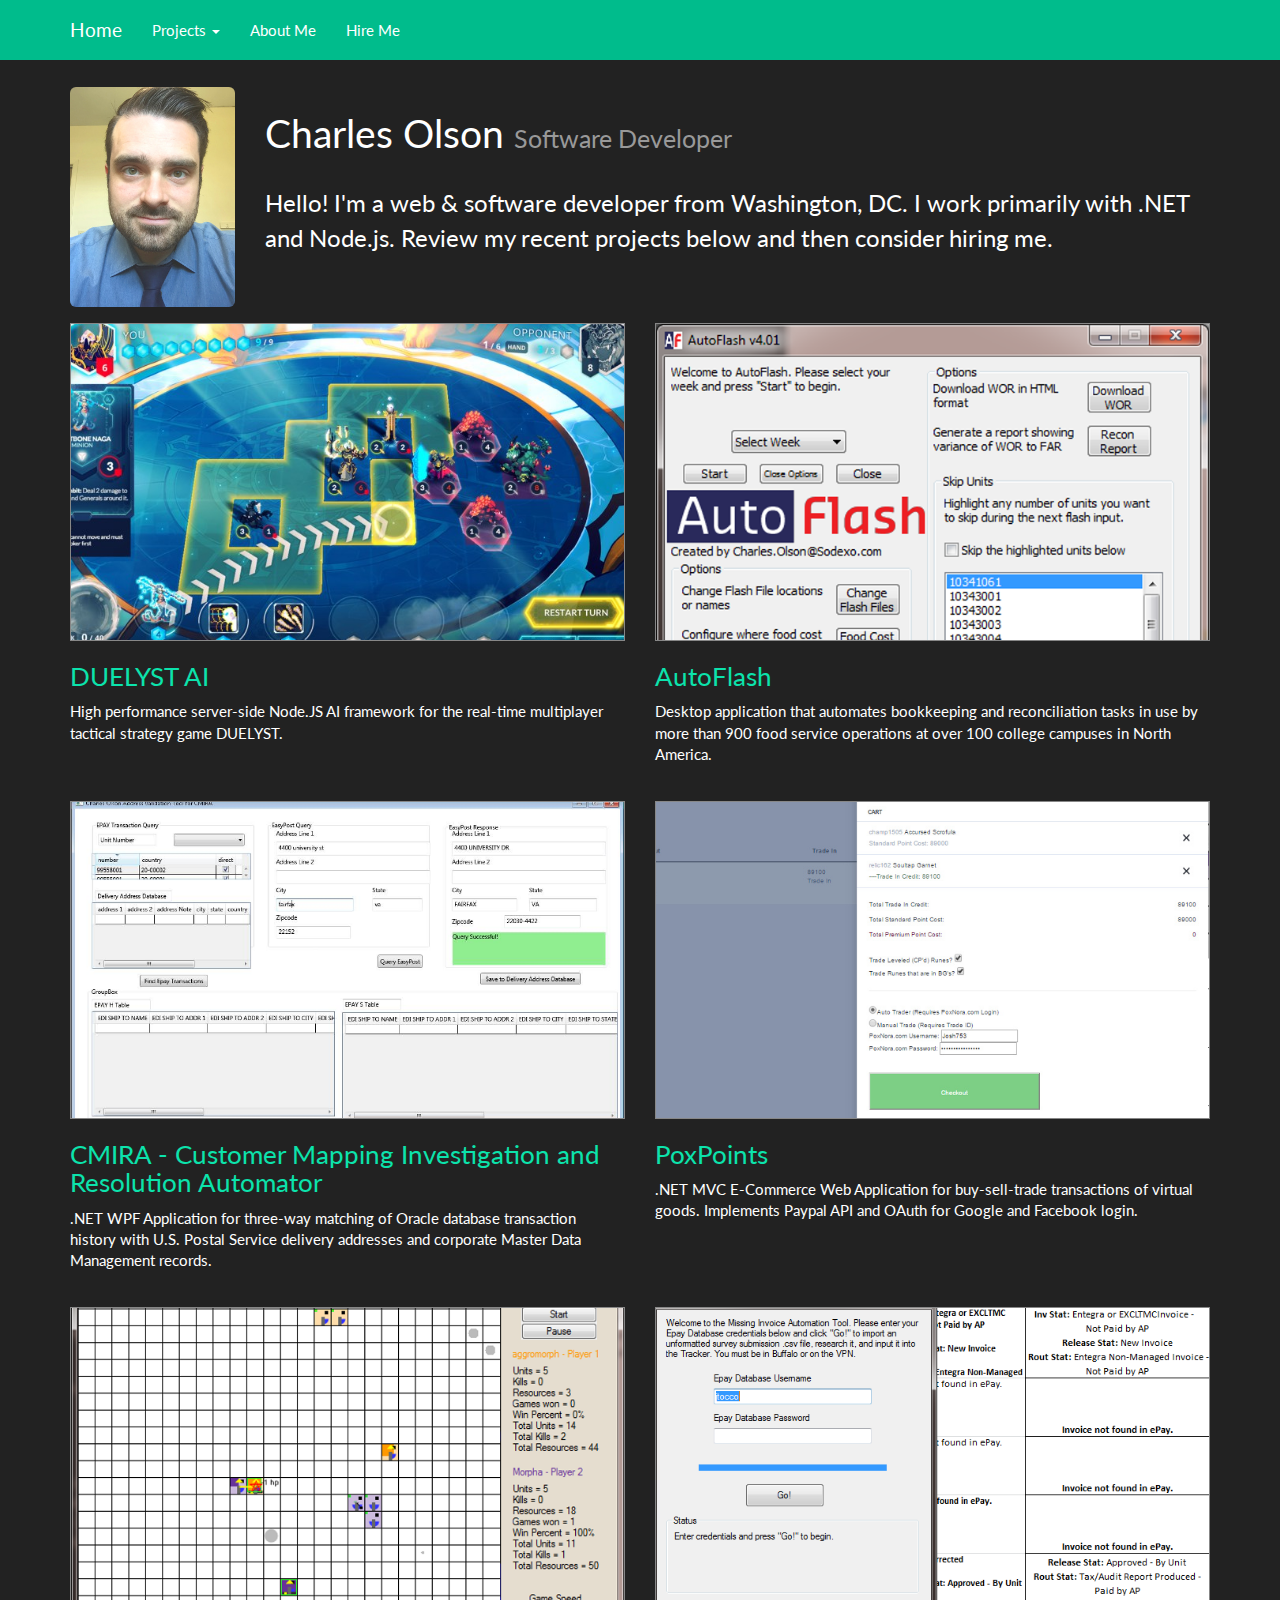
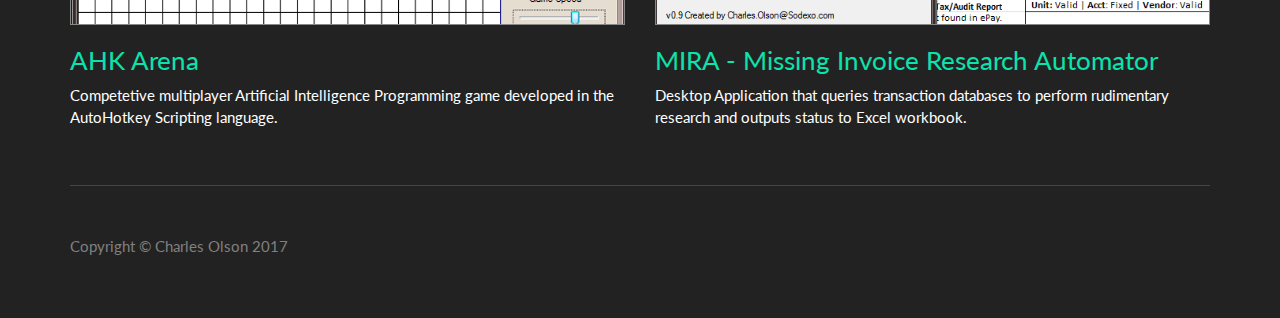
<file: index.html>
﻿<!DOCTYPE html>
<html lang="en">

<head>

    <meta charset="utf-8">
    <meta http-equiv="X-UA-Compatible" content="IE=edge">
    <meta name="viewport" content="width=device-width, initial-scale=1">
    <meta name="description" content="Professional page for Software Developer Charles Olson">
    <meta name="author" content="Charles Olson">
    <link rel="shortcut icon" href="images/favicon.ico">
    <title>Charles Olson | Software Developer</title>

    <!-- Bootstrap Core CSS -->
    <link href="css/bootstrap.min.css" rel="stylesheet">

    <!-- Custom CSS -->
    <link href="css/2-col-portfolio.css" rel="stylesheet">

    <!-- HTML5 Shim and Respond.js IE8 support of HTML5 elements and media queries -->
    <!-- WARNING: Respond.js doesn't work if you view the page via file:// -->
    <!--[if lt IE 9]>
        <script src="https://oss.maxcdn.com/libs/html5shiv/3.7.0/html5shiv.js"></script>
        <script src="https://oss.maxcdn.com/libs/respond.js/1.4.2/respond.min.js"></script>
    <![endif]-->

</head>

<body>

  <!-- Navigation -->
  <nav class="navbar navbar-inverse navbar-fixed-top" role="navigation">
    <div class="container">
      <!-- Brand and toggle get grouped for better mobile display -->
      <div class="navbar-header">
        <button type="button" class="navbar-toggle" data-toggle="collapse" data-target="#bs-example-navbar-collapse-1">
          <span class="sr-only">Toggle navigation</span>
          <span class="icon-bar"></span>
          <span class="icon-bar"></span>
          <span class="icon-bar"></span>
        </button>
        <a class="navbar-brand" href="index.html">Home</a>
      </div>
      <!-- Collect the nav links, forms, and other content for toggling -->
      <div class="collapse navbar-collapse" id="bs-example-navbar-collapse-1">
        <ul class="nav navbar-nav">
          <li class="dropdown">
            <a class="dropdown-toggle" data-toggle="dropdown" href="#">
              Projects
              <span class="caret"></span>
            </a>
            <ul class="dropdown-menu">
              <li><a href="project-duelyst.html">DUELYST AI</a></li>
              <li><a href="project-autoflash.html">AutoFlash</a></li>
              <li><a href="project-cmira.html">CMIRA</a></li>
              <li><a href="project-poxpoints.html">PoxPoints</a></li>
              <li><a href="project-ahkarena.html">AHK Arena</a></li>
              <li><a href="project-mira.html">MIRA</a></li>
            </ul>
          </li>
          <li>
            <a href="about.html">About Me</a>
          </li>
          <li>
            <a href="hire-me.html">Hire Me</a>
          </li>
        </ul>
      </div>
      <!-- /.navbar-collapse -->
    </div>
    <!-- /.container -->
  </nav>
    <!-- Page Content -->
    <div class="container">

        <!-- Page Header -->
        <div class="row">
          <div class="col-lg-2">
            <div class="selfie-card">
              <img class="img-responsive img-rounded" src="images/selfie-hire.JPG" />
            </div>
          </div>
          <div class="col-lg-10">
            <div class="header-title">
              <h1 class="page-header">
                Charles Olson
                <small>Software Developer</small>
              </h1>
            </div>
            <div class="introduction-text">
              Hello! I'm a web & software developer from Washington, DC. I work primarily with .NET and Node.js.

              Review my recent projects below and then consider hiring me.
            </div>
          </div>
        </div>
        <!-- /.row -->

        <!-- Projects Row -->
        <div class="row">
            <div class="col-md-6 portfolio-item">
                <a href="project-duelyst.html">
                    <img class="img-responsive img-project" src="images/project_dl700x400.png" alt="">
                </a>
                <h3>
                    <a href="project-duelyst.html">DUELYST AI</a>
                </h3>
                <p>High performance server-side Node.JS AI framework for the real-time multiplayer tactical strategy game DUELYST.</p>
            </div>
            <div class="col-md-6 portfolio-item">
                <a href="project-autoflash.html">
                    <img class="img-responsive img-project" src="images/project_af700x400.png" alt="">
                </a>
                <h3>
                    <a href="project-autoflash.html">AutoFlash</a>
                </h3>
                <p>Desktop application that automates bookkeeping and reconciliation tasks in use by more than 900 food service operations at over 100 college campuses in North America.</p>
            </div>
        </div>
        <!-- /.row -->

        <!-- Projects Row -->
        <div class="row">
            <div class="col-md-6 portfolio-item">
                <a href="project-cmira.html">
                    <img class="img-responsive img-project" src="images/project_cm_2_700x400.png" alt="">
                </a>
                <h3>
                    <a href="project-cmira.html">CMIRA - Customer Mapping Investigation and Resolution Automator</a>
                </h3>
                <p>.NET WPF Application for three-way matching of Oracle database transaction history with U.S. Postal Service delivery addresses and corporate Master Data Management records.</p>
            </div>
          <div class="col-md-6 portfolio-item">
            <a href="project-poxpoints.html">
              <img class="img-responsive img-project" src="images/project_pp700x400.png" alt="">
            </a>
            <h3>
              <a href="project-poxpoints.html">PoxPoints</a>
            </h3>
            <p>.NET MVC E-Commerce Web Application for buy-sell-trade transactions of virtual goods. Implements Paypal API and OAuth for Google and Facebook login.</p>
          </div>
        </div>
        <!-- /.row -->

        <!-- Projects Row -->
        <div class="row">
            <div class="col-md-6 portfolio-item">
                <a href="project-ahkarena.html">
                    <img class="img-responsive img-project" src="images/project_ahka_2_700x400.png" alt="">
                </a>
                <h3>
                    <a href="project-ahkarena.html">AHK Arena</a>
                </h3>
                <p>Competetive multiplayer Artificial Intelligence Programming game developed in the AutoHotkey Scripting language.</p>
            </div>
          <div class="col-md-6 portfolio-item">
            <a href="project-mira.html">
              <img class="img-responsive img-project" src="images/project_mi700x400.png" alt="">
            </a>
            <h3>
              <a href="project-mira.html">MIRA - Missing Invoice Research Automator</a>
            </h3>
            <p>Desktop Application that queries transaction databases to perform rudimentary research and outputs status to Excel workbook.</p>
          </div>
        </div>
        <!-- /.row -->

        <!--<hr>-->

        <!-- Pagination -->
        <!--<div class="row text-center">
            <div class="col-lg-12">
                <ul class="pagination">
                    <li>
                        <a href="#">&laquo;</a>
                    </li>
                    <li class="active">
                        <a href="#">1</a>
                    </li>
                    <li>
                        <a href="#">2</a>
                    </li>
                    <li>
                        <a href="#">3</a>
                    </li>
                    <li>
                        <a href="#">4</a>
                    </li>
                    <li>
                        <a href="#">5</a>
                    </li>
                    <li>
                        <a href="#">&raquo;</a>
                    </li>
                </ul>
            </div>
        </div>-->
        <!-- /.row -->

      <hr>

      <footer>
        <div class="row">
          <div class="col-lg-12">
            <p>Copyright &copy; Charles Olson 2017</p>
          </div>
        </div>
      </footer>

    </div>
    <!-- /.container -->

    <!-- jQuery -->
    <script src="js/jquery.js"></script>

    <!-- Bootstrap Core JavaScript -->
    <script src="js/bootstrap.min.js"></script>

</body>

</html>
</file>
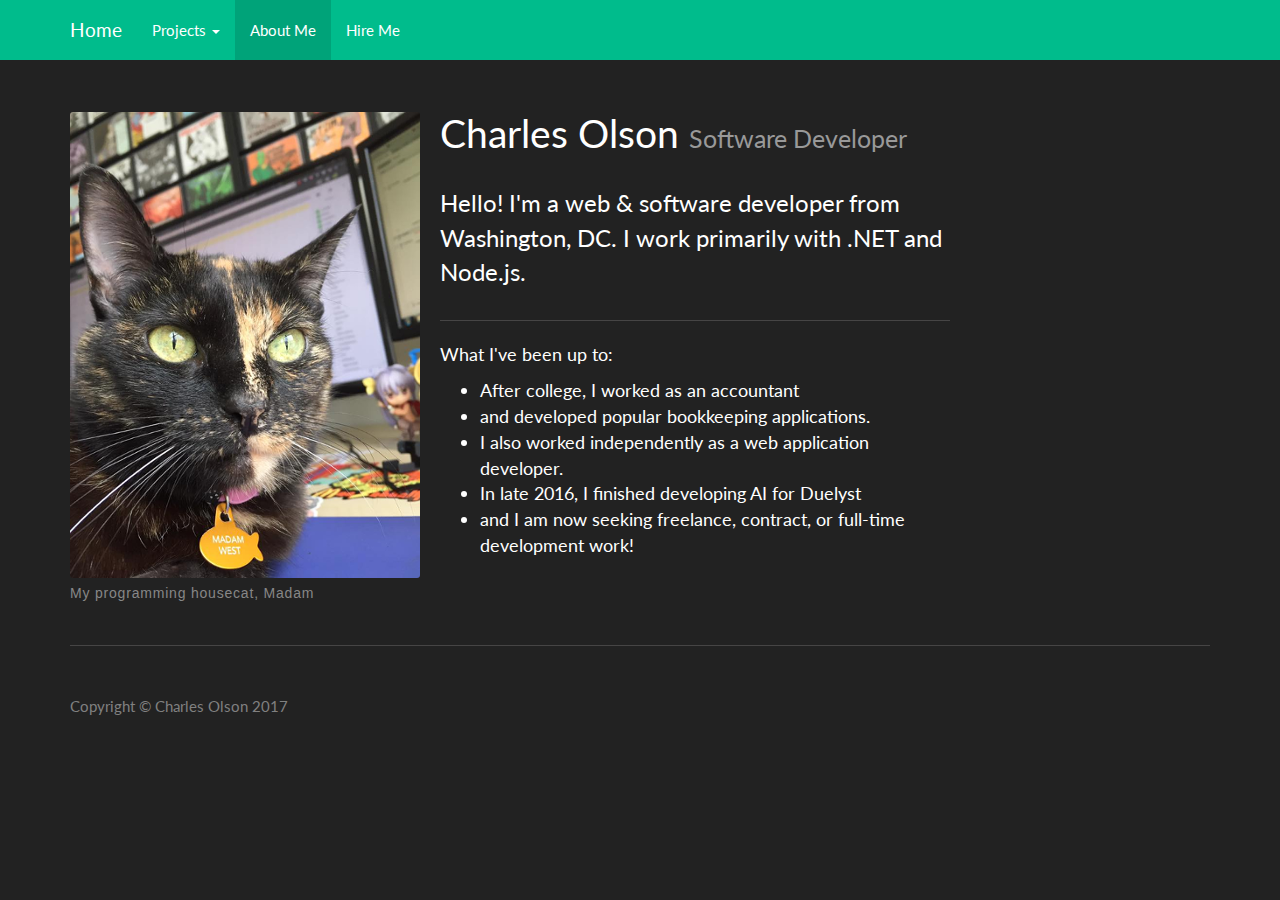
<file: about.html>
﻿<!DOCTYPE html>
<html lang="en">

<head>

    <meta charset="utf-8">
    <meta http-equiv="X-UA-Compatible" content="IE=edge">
    <meta name="viewport" content="width=device-width, initial-scale=1">
    <meta name="description" content="Professional page for Software Developer Charles Olson">
    <meta name="author" content="Charles Olson">

    <title>Charles Olson | About</title>

    <!-- Bootstrap Core CSS -->
    <link href="css/bootstrap.min.css" rel="stylesheet">

    <!-- Custom CSS -->
    <link href="css/2-col-portfolio.css" rel="stylesheet">

    <!-- HTML5 Shim and Respond.js IE8 support of HTML5 elements and media queries -->
    <!-- WARNING: Respond.js doesn't work if you view the page via file:// -->
    <!--[if lt IE 9]>
        <script src="https://oss.maxcdn.com/libs/html5shiv/3.7.0/html5shiv.js"></script>
        <script src="https://oss.maxcdn.com/libs/respond.js/1.4.2/respond.min.js"></script>
    <![endif]-->

</head>

<body>

    <!-- Navigation -->
    <nav class="navbar navbar-inverse navbar-fixed-top" role="navigation">
        <div class="container">
            <!-- Brand and toggle get grouped for better mobile display -->
            <div class="navbar-header">
                <button type="button" class="navbar-toggle" data-toggle="collapse" data-target="#bs-example-navbar-collapse-1">
                    <span class="sr-only">Toggle navigation</span>
                    <span class="icon-bar"></span>
                    <span class="icon-bar"></span>
                    <span class="icon-bar"></span>
                </button>
                <a class="navbar-brand" href="index.html">Home</a>
            </div>
            <!-- Collect the nav links, forms, and other content for toggling -->
            <div class="collapse navbar-collapse" id="bs-example-navbar-collapse-1">
                <ul class="nav navbar-nav">
                    <li class="dropdown">
                      <a class="dropdown-toggle" data-toggle="dropdown" href="#">
                        Projects
                        <span class="caret"></span>
                        </a>
                      <ul class="dropdown-menu">
                        <li><a href="project-duelyst.html">DUELYST AI</a></li>
                        <li><a href="project-autoflash.html">AutoFlash</a></li>
                        <li><a href="project-cmira.html">CMIRA</a></li>
                        <li><a href="project-poxpoints.html">PoxPoints</a></li>
                        <li><a href="project-ahkarena.html">AHK Arena</a></li>
                        <li><a href="project-mira.html">MIRA</a></li>
                      </ul>
                    </li>
                  <li class="active">
                    <a href="about.html">About Me</a>
                  </li>
                  <li>
                      <a href="hire-me.html">Hire Me</a>
                  </li>
                </ul>
            </div>
            <!-- /.navbar-collapse -->
        </div>
        <!-- /.container -->
    </nav>

    <!-- Page Content -->
  <div class="container">

    <!-- Page Header -->
    <div class="column clearfix">
      <article class="content" itemscope itemtype="http://schema.org/BlogPosting">
        <figure class="fig-image">
          <img class="img-responsive img-about" src="images/madam.png" alt="">
          <figcaption class="fig-image-caption">
            My programming housecat, Madam
          </figcaption>
        </figure>
        <section class="content-body">
          <div class="header-title">
            <h1 class="page-header">
              Charles Olson
              <small>Software Developer</small>
            </h1>
          </div>
          <div class="introduction-text">
            Hello! I'm a web & software developer from Washington, DC. I work primarily with .NET and Node.js.
          </div>
          <hr />
          <p>What I've been up to:</p>
          <ul class="about-ul">
            <li>After college, I worked as an accountant</li>
            <li>and developed popular bookkeeping applications.</li>
            <li>I also worked independently as a web application developer.</li>
            <li>In late 2016, I finished developing AI for Duelyst</li>
            <li>and I am now seeking freelance, contract, or full-time development work!</li>
          </ul>
        </section>
      </article>
    </div>

    <hr>

    <footer>
      <div class="row">
        <div class="col-lg-12">
          <p>Copyright &copy; Charles Olson 2017</p>
        </div>
      </div>
    </footer>

      </div>
      <!-- /.container -->
      <!-- jQuery -->
      <script src="js/jquery.js"></script>

      <!-- Bootstrap Core JavaScript -->
      <script src="js/bootstrap.min.js"></script>

</body>

</html>
</file>
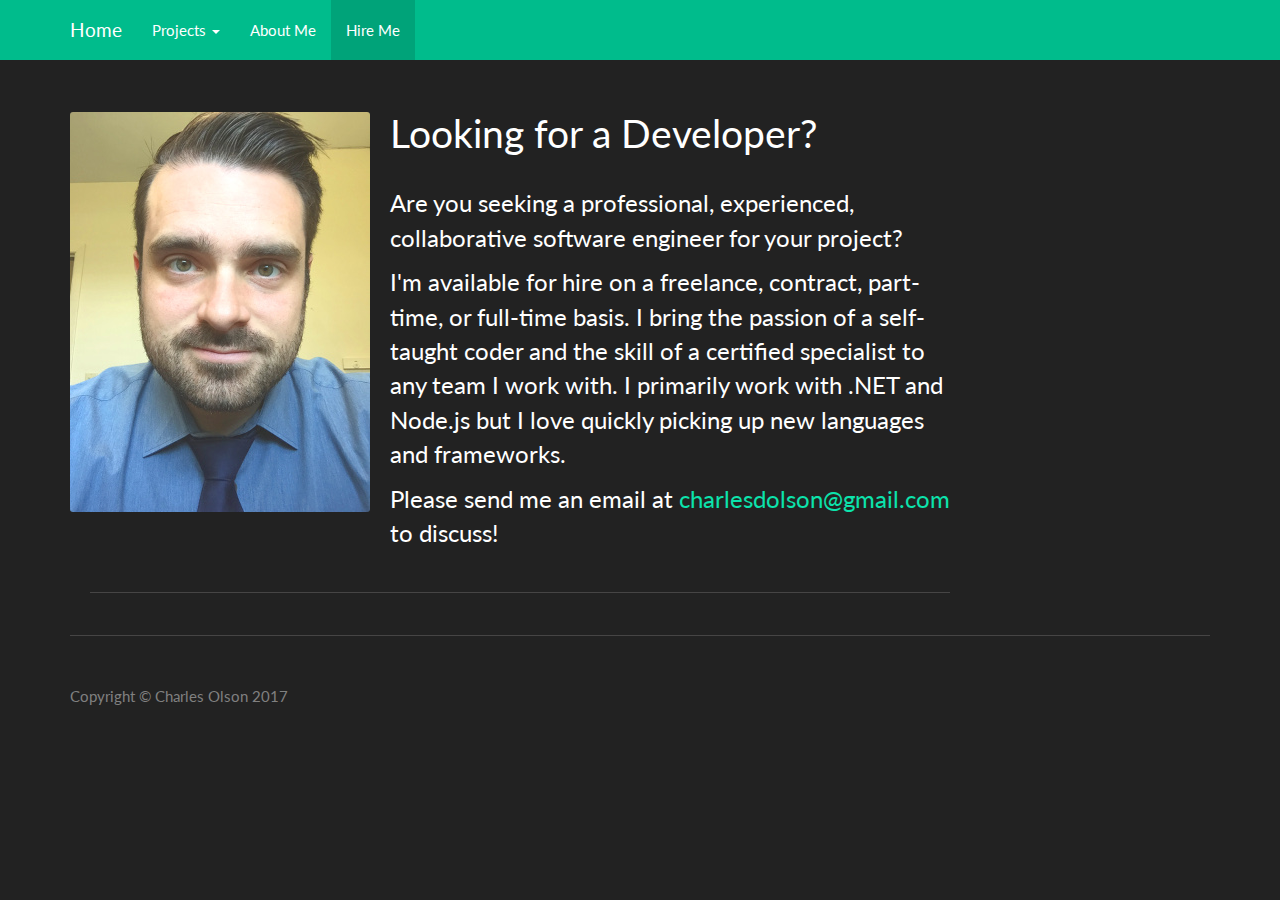
<file: hire-me.html>
﻿<!DOCTYPE html>
<html lang="en">

<head>

    <meta charset="utf-8">
    <meta http-equiv="X-UA-Compatible" content="IE=edge">
    <meta name="viewport" content="width=device-width, initial-scale=1">
    <meta name="description" content="Professional page for Software Developer Charles Olson">
    <meta name="author" content="Charles Olson">

    <title>Charles Olson | Hire</title>

    <!-- Bootstrap Core CSS -->
    <link href="css/bootstrap.min.css" rel="stylesheet">

    <!-- Custom CSS -->
    <link href="css/2-col-portfolio.css" rel="stylesheet">

    <!-- HTML5 Shim and Respond.js IE8 support of HTML5 elements and media queries -->
    <!-- WARNING: Respond.js doesn't work if you view the page via file:// -->
    <!--[if lt IE 9]>
        <script src="https://oss.maxcdn.com/libs/html5shiv/3.7.0/html5shiv.js"></script>
        <script src="https://oss.maxcdn.com/libs/respond.js/1.4.2/respond.min.js"></script>
    <![endif]-->

</head>

<body>

    <!-- Navigation -->
    <nav class="navbar navbar-inverse navbar-fixed-top" role="navigation">
        <div class="container">
            <!-- Brand and toggle get grouped for better mobile display -->
            <div class="navbar-header">
                <button type="button" class="navbar-toggle" data-toggle="collapse" data-target="#bs-example-navbar-collapse-1">
                    <span class="sr-only">Toggle navigation</span>
                    <span class="icon-bar"></span>
                    <span class="icon-bar"></span>
                    <span class="icon-bar"></span>
                </button>
                <a class="navbar-brand" href="index.html">Home</a>
            </div>
            <!-- Collect the nav links, forms, and other content for toggling -->
            <div class="collapse navbar-collapse" id="bs-example-navbar-collapse-1">
                <ul class="nav navbar-nav">
                    <li class="dropdown">
                      <a class="dropdown-toggle" data-toggle="dropdown" href="#">
                        Projects
                        <span class="caret"></span>
                        </a>
                      <ul class="dropdown-menu">
                        <li><a href="project-duelyst.html">DUELYST AI</a></li>
                        <li><a href="project-autoflash.html">AutoFlash</a></li>
                        <li><a href="project-cmira.html">CMIRA</a></li>
                        <li><a href="project-poxpoints.html">PoxPoints</a></li>
                        <li><a href="project-ahkarena.html">AHK Arena</a></li>
                        <li><a href="project-mira.html">MIRA</a></li>
                      </ul>
                    </li>
                  <li>
                    <a href="about.html">About Me</a>
                  </li>
                  <li class="active">
                      <a href="hire-me.html">Hire Me</a>
                  </li>
                </ul>
            </div>
            <!-- /.navbar-collapse -->
        </div>
        <!-- /.container -->
    </nav>

    <!-- Page Content -->
  <div class="container">

    <!-- Page Header -->
    <div class="column clearfix">
      <article class="content" itemscope itemtype="http://schema.org/BlogPosting">
        <figure class="fig-image">
          <img class="img-responsive img-about" src="images/selfie-hire.JPG" alt="">
        </figure>
        <section class="content-body">
          <div class="header-title">
            <h1 class="page-header">
              Looking for a Developer?
            </h1>
          </div>
          <div class="introduction-text">
            <p>Are you seeking a professional, experienced, collaborative software engineer for your project?</p>
            <p>I'm available for hire on a freelance, contract, part-time, or full-time basis. I bring the passion of a self-taught coder and the skill of a certified specialist to any team I work with. I primarily work with .NET and Node.js but I love quickly picking up new languages and frameworks.</p>
            <p>Please send me an email at <a href="mailto:charlesdolson@gmail.com">charlesdolson@gmail.com</a> to discuss!</p>
          </div>
          <hr />
        </section>
      </article>
    </div>

    <hr>

    <footer>
      <div class="row">
        <div class="col-lg-12">
          <p>Copyright &copy; Charles Olson 2017</p>
        </div>
      </div>
    </footer>

      </div>
      <!-- /.container -->
      <!-- jQuery -->
      <script src="js/jquery.js"></script>

      <!-- Bootstrap Core JavaScript -->
      <script src="js/bootstrap.min.js"></script>

</body>

</html>
</file>
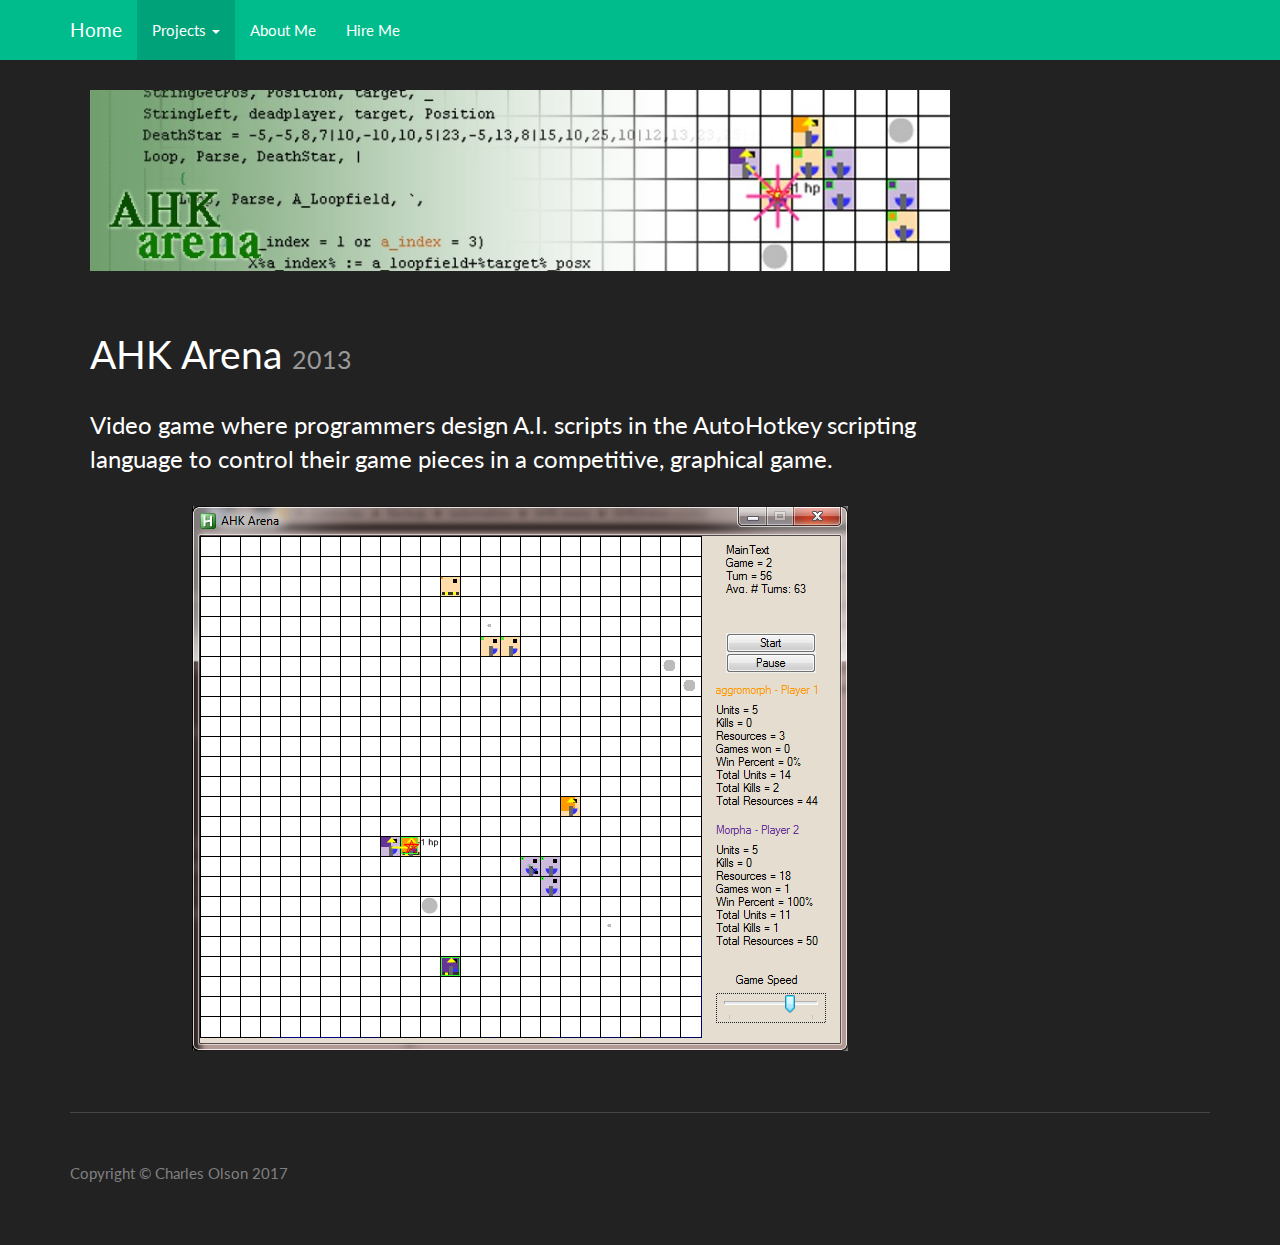
<file: project-ahkarena.html>
﻿<!DOCTYPE html>
<html lang="en">

<head>

  <meta charset="utf-8">
  <meta http-equiv="X-UA-Compatible" content="IE=edge">
  <meta name="viewport" content="width=device-width, initial-scale=1">
  <meta name="description" content="Professional page for Software Developer Charles Olson">
  <meta name="author" content="Charles Olson">

  <title>Charles Olson | AHK Arena</title>

  <!-- Bootstrap Core CSS -->
  <link href="css/bootstrap.min.css" rel="stylesheet">

  <!-- Custom CSS -->
  <link href="css/2-col-portfolio.css" rel="stylesheet">

  <!-- HTML5 Shim and Respond.js IE8 support of HTML5 elements and media queries -->
  <!-- WARNING: Respond.js doesn't work if you view the page via file:// -->
  <!--[if lt IE 9]>
      <script src="https://oss.maxcdn.com/libs/html5shiv/3.7.0/html5shiv.js"></script>
      <script src="https://oss.maxcdn.com/libs/respond.js/1.4.2/respond.min.js"></script>
  <![endif]-->

</head>

<body>

  <!-- Navigation -->
  <nav class="navbar navbar-inverse navbar-fixed-top" role="navigation">
    <div class="container">
      <!-- Brand and toggle get grouped for better mobile display -->
      <div class="navbar-header">
        <button type="button" class="navbar-toggle" data-toggle="collapse" data-target="#bs-example-navbar-collapse-1">
          <span class="sr-only">Toggle navigation</span>
          <span class="icon-bar"></span>
          <span class="icon-bar"></span>
          <span class="icon-bar"></span>
        </button>
        <a class="navbar-brand" href="index.html">Home</a>
      </div>
      <!-- Collect the nav links, forms, and other content for toggling -->
      <div class="collapse navbar-collapse" id="bs-example-navbar-collapse-1">
        <ul class="nav navbar-nav">
          <li class="dropdown active">
            <a class="dropdown-toggle" data-toggle="dropdown" href="#">
              Projects
              <span class="caret"></span>
            </a>
            <ul class="dropdown-menu">
              <li><a href="project-duelyst.html">DUELYST AI</a></li>
              <li><a href="project-autoflash.html">AutoFlash</a></li>
              <li><a href="project-cmira.html">CMIRA</a></li>
              <li><a href="project-poxpoints.html">PoxPoints</a></li>
              <li class="active"><a href="project-ahkarena.html">AHK Arena</a></li>
              <li><a href="project-mira.html">MIRA</a></li>
            </ul>
          </li>
          <li>
            <a href="about.html">About Me</a>
          </li>
          <li>
            <a href="hire-me.html">Hire Me</a>
          </li>
        </ul>
      </div>
      <!-- /.navbar-collapse -->
    </div>
    <!-- /.container -->
  </nav>

  <!-- Page Content -->
  <div class="container">

    <!-- Page Header -->
    <div class="column clearfix">
      <article class="content" itemscope itemtype="http://schema.org/BlogPosting">
        <figure>
          <img class="img-responsive fig-image-project centered" src="images/fullsize/ahka.jpg" alt="">
        </figure>
        <section class="content-body">
          <div class="header-title">
            <h1 class="page-header">
              AHK Arena
              <small>2013</small>
            </h1>
          </div>
          <div class="introduction-text">
            Video game where programmers design A.I. scripts in the AutoHotkey scripting language to control their game pieces in a competitive, graphical game.
          </div>
          <figure>
            <img class="img-responsive fig-image-project centered" src="images/fullsize/ahka.png" alt="">
          </figure>
        </section>
      </article>
    </div>


    <hr>

    <footer>
        <div class="row">
            <div class="col-lg-12">
                <p>Copyright &copy; Charles Olson 2017</p>
            </div>
        </div>
    </footer>

  </div>
  <!-- /.container -->
  <!-- jQuery -->
  <script src="js/jquery.js"></script>

  <!-- Bootstrap Core JavaScript -->
  <script src="js/bootstrap.min.js"></script>

</body>

</html>
</file>
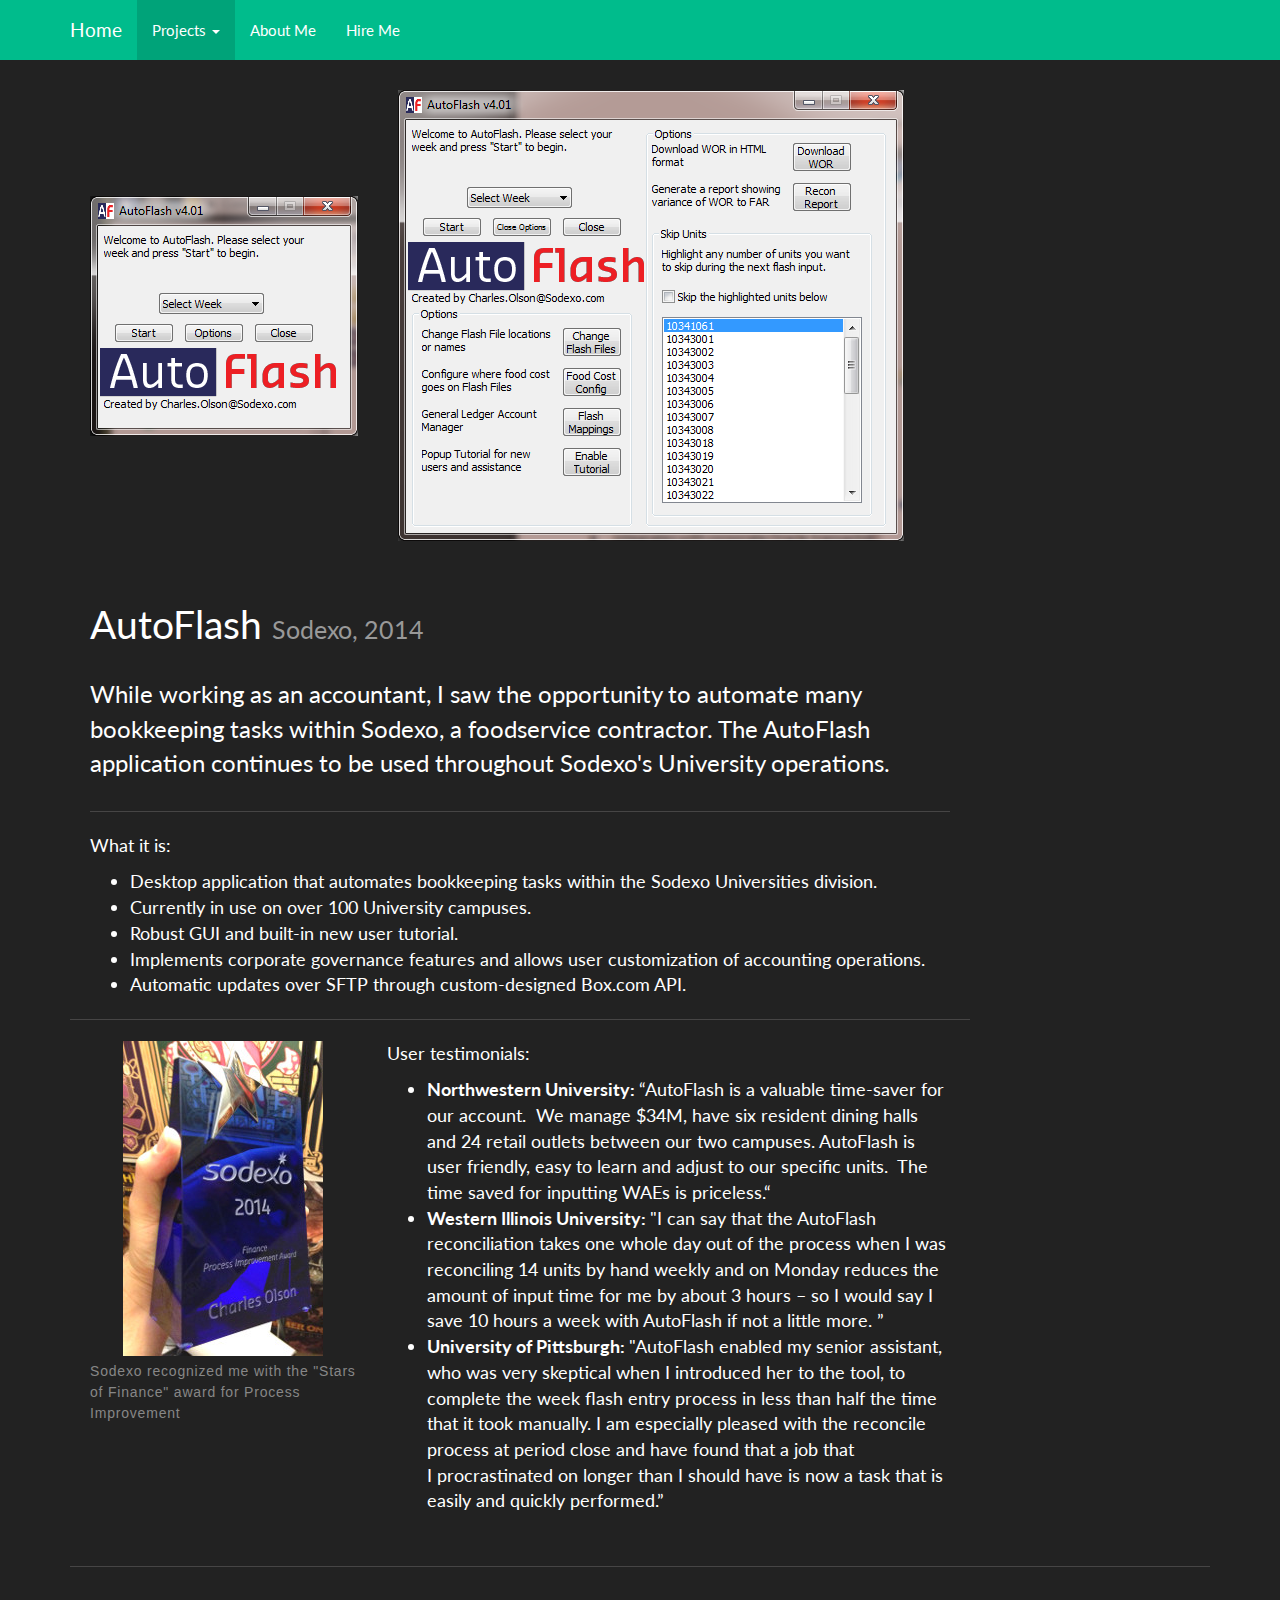
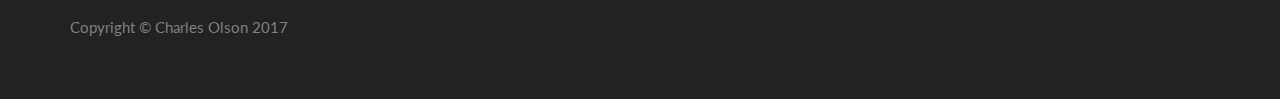
<file: project-autoflash.html>
﻿<!DOCTYPE html>
<html lang="en">

<head>

  <meta charset="utf-8">
  <meta http-equiv="X-UA-Compatible" content="IE=edge">
  <meta name="viewport" content="width=device-width, initial-scale=1">
  <meta name="description" content="Professional page for Software Developer Charles Olson">
  <meta name="author" content="Charles Olson">

  <title>Charles Olson | AutoFlash</title>

  <!-- Bootstrap Core CSS -->
  <link href="css/bootstrap.min.css" rel="stylesheet">

  <!-- Custom CSS -->
  <link href="css/2-col-portfolio.css" rel="stylesheet">

  <!-- HTML5 Shim and Respond.js IE8 support of HTML5 elements and media queries -->
  <!-- WARNING: Respond.js doesn't work if you view the page via file:// -->
  <!--[if lt IE 9]>
      <script src="https://oss.maxcdn.com/libs/html5shiv/3.7.0/html5shiv.js"></script>
      <script src="https://oss.maxcdn.com/libs/respond.js/1.4.2/respond.min.js"></script>
  <![endif]-->

</head>

<body>

  <!-- Navigation -->
  <nav class="navbar navbar-inverse navbar-fixed-top" role="navigation">
    <div class="container">
      <!-- Brand and toggle get grouped for better mobile display -->
      <div class="navbar-header">
        <button type="button" class="navbar-toggle" data-toggle="collapse" data-target="#bs-example-navbar-collapse-1">
          <span class="sr-only">Toggle navigation</span>
          <span class="icon-bar"></span>
          <span class="icon-bar"></span>
          <span class="icon-bar"></span>
        </button>
        <a class="navbar-brand" href="index.html">Home</a>
      </div>
      <!-- Collect the nav links, forms, and other content for toggling -->
      <div class="collapse navbar-collapse" id="bs-example-navbar-collapse-1">
        <ul class="nav navbar-nav">
          <li class="dropdown active">
            <a class="dropdown-toggle" data-toggle="dropdown" href="#">
              Projects
              <span class="caret"></span>
            </a>
            <ul class="dropdown-menu">
              <li><a href="project-duelyst.html">DUELYST AI</a></li>
              <li class="active"><a href="project-autoflash.html">AutoFlash</a></li>
              <li><a href="#">CMIRA</a></li>
              <li><a href="#">PoxPoints</a></li>
              <li><a href="#">AHK Arena</a></li>
              <li><a href="#">MIRA</a></li>
            </ul>
          </li>
          <li>
            <a href="about.html">About Me</a>
          </li>
          <li>
            <a href="hire-me.html">Hire Me</a>
          </li>
        </ul>
      </div>
      <!-- /.navbar-collapse -->
    </div>
    <!-- /.container -->
  </nav>

  <!-- Page Content -->
  <div class="container">

    <!-- Page Header -->
    <div class="column clearfix">
      <article class="content" itemscope itemtype="http://schema.org/BlogPosting">
        <figure>
          <img class="img-responsive inline fig-image-project" src="images/fullsize/af-small.png" alt=""><img class="img-responsive inline fig-image-project" src="images/fullsize/af.png" alt="">
        </figure>
        <section class="content-body">
          <div class="header-title">
            <h1 class="page-header">
              AutoFlash
              <small>Sodexo, 2014</small>
            </h1>
          </div>
          <div class="introduction-text">
            While working as an accountant, I saw the opportunity to automate many bookkeeping tasks within Sodexo, a foodservice contractor. The AutoFlash application continues to be used throughout Sodexo's University operations. 
          </div>
          <hr />
          <p>What it is:</p>
          <ul class="about-ul">
            <li>Desktop application that automates bookkeeping tasks within the Sodexo Universities division.</li>
            <li>Currently in use on over 100 University campuses.</li>
            <li>Robust GUI and built-in new user tutorial.</li>
            <li>Implements corporate governance features and allows user customization of accounting operations.</li>
            <li>Automatic updates over SFTP through custom-designed Box.com API.</li>
          </ul>
        </section>
        <hr>
          <section class="content-body">
            <div class="row">
              <div class="col-lg-4">
                <figure>
                  <img class="img-responsive centered" src="images/fullsize/stars.jpg" alt="">
                  <figcaption class="fig-image-caption centered">
                    Sodexo recognized me with the "Stars of Finance" award for Process Improvement
                  </figcaption>
                </figure>
              </div>
              <div class="col-lg-8">
                <p>User testimonials:</p>
                <ul>
                  <li><strong>Northwestern University: </strong>“AutoFlash is a valuable time-saver for our account.  We manage $34M, have six resident dining halls and 24 retail outlets between our two campuses. AutoFlash is user friendly, easy to learn and adjust to our specific units.  The time saved for inputting WAEs is priceless.“</li>
                <li><strong>Western Illinois University: </strong>"I can say that the AutoFlash reconciliation takes one whole day out of the process when I was reconciling 14 units by hand weekly and on Monday reduces the amount of input time for me by about 3 hours – so I would say I save 10 hours a week with AutoFlash if not a little more. ”</li>
                <li><strong>University of Pittsburgh: </strong>"AutoFlash enabled my senior assistant, who was very skeptical when I introduced her to the tool, to complete the week flash entry process in less than half the time that it took manually. I am especially pleased with the reconcile process at period close and have found that a job that I procrastinated on longer than I should have is now a task that is easily and quickly performed.”</li>
                </ul>
              </div>
            </div>
          </section>
</article>
    </div>


    <hr>

    <footer>
        <div class="row">
            <div class="col-lg-12">
                <p>Copyright &copy; Charles Olson 2017</p>
            </div>
        </div>
    </footer>

  </div>
  <!-- /.container -->
  <!-- jQuery -->
  <script src="js/jquery.js"></script>

  <!-- Bootstrap Core JavaScript -->
  <script src="js/bootstrap.min.js"></script>

</body>

</html>
</file>
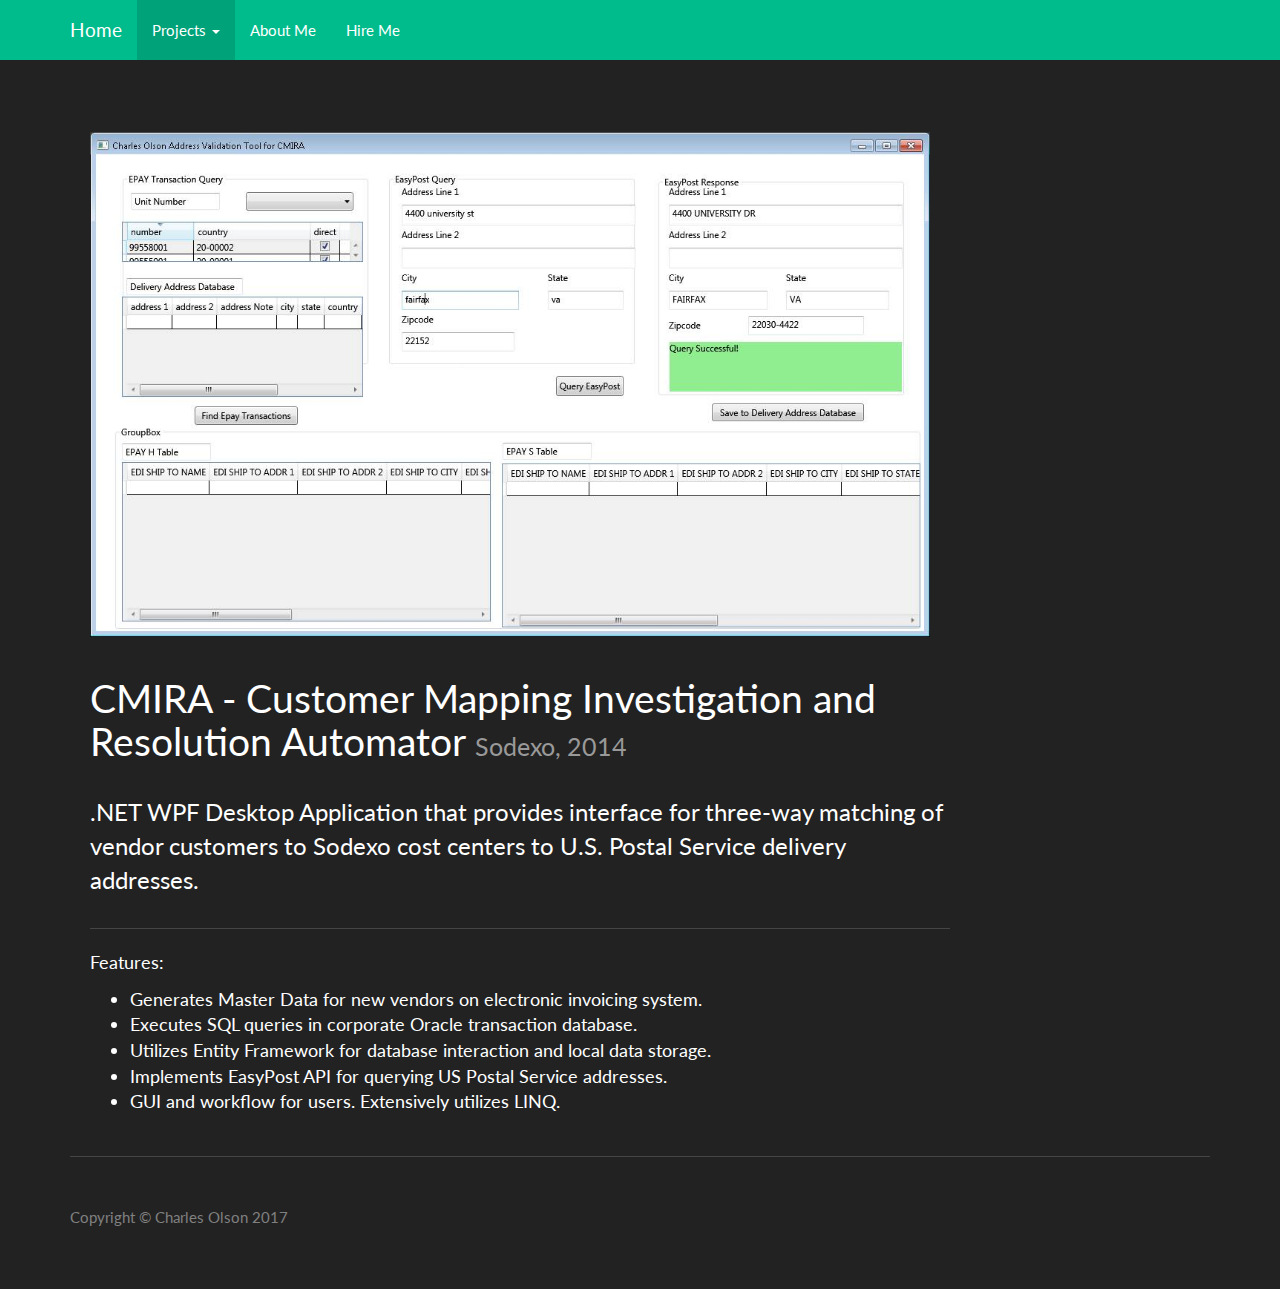
<file: project-cmira.html>
﻿<!DOCTYPE html>
<html lang="en">

<head>

  <meta charset="utf-8">
  <meta http-equiv="X-UA-Compatible" content="IE=edge">
  <meta name="viewport" content="width=device-width, initial-scale=1">
  <meta name="description" content="Professional page for Software Developer Charles Olson">
  <meta name="author" content="Charles Olson">

  <title>Charles Olson | CMIRA</title>

  <!-- Bootstrap Core CSS -->
  <link href="css/bootstrap.min.css" rel="stylesheet">

  <!-- Custom CSS -->
  <link href="css/2-col-portfolio.css" rel="stylesheet">

  <!-- HTML5 Shim and Respond.js IE8 support of HTML5 elements and media queries -->
  <!-- WARNING: Respond.js doesn't work if you view the page via file:// -->
  <!--[if lt IE 9]>
      <script src="https://oss.maxcdn.com/libs/html5shiv/3.7.0/html5shiv.js"></script>
      <script src="https://oss.maxcdn.com/libs/respond.js/1.4.2/respond.min.js"></script>
  <![endif]-->

</head>

<body>

  <!-- Navigation -->
  <nav class="navbar navbar-inverse navbar-fixed-top" role="navigation">
    <div class="container">
      <!-- Brand and toggle get grouped for better mobile display -->
      <div class="navbar-header">
        <button type="button" class="navbar-toggle" data-toggle="collapse" data-target="#bs-example-navbar-collapse-1">
          <span class="sr-only">Toggle navigation</span>
          <span class="icon-bar"></span>
          <span class="icon-bar"></span>
          <span class="icon-bar"></span>
        </button>
        <a class="navbar-brand" href="index.html">Home</a>
      </div>
      <!-- Collect the nav links, forms, and other content for toggling -->
      <div class="collapse navbar-collapse" id="bs-example-navbar-collapse-1">
        <ul class="nav navbar-nav">
          <li class="dropdown active">
            <a class="dropdown-toggle" data-toggle="dropdown" href="#">
              Projects
              <span class="caret"></span>
            </a>
            <ul class="dropdown-menu">
              <li><a href="project-duelyst.html">DUELYST AI</a></li>
              <li><a href="project-autoflash.html">AutoFlash</a></li>
              <li class="active"><a href="project-cmira.html">CMIRA</a></li>
              <li><a href="project-poxpoints.html">PoxPoints</a></li>
              <li><a href="project-ahkarena.html">AHK Arena</a></li>
              <li><a href="project-mira.html">MIRA</a></li>
            </ul>
          </li>
          <li>
            <a href="about.html">About Me</a>
          </li>
          <li>
            <a href="hire-me.html">Hire Me</a>
          </li>
        </ul>
      </div>
      <!-- /.navbar-collapse -->
    </div>
    <!-- /.container -->
  </nav>

  <!-- Page Content -->
  <div class="container">

    <!-- Page Header -->
    <div class="column clearfix">
      <article class="content" itemscope itemtype="http://schema.org/BlogPosting">
        <figure class="fig-image">
          <img class="img-responsive fig-image-project" src="images/fullsize/cmira.jpg" alt="">
        </figure>
        <section class="content-body">
          <div class="header-title">
            <h1 class="page-header">
              CMIRA - Customer Mapping Investigation and Resolution Automator
              <small>Sodexo, 2014</small>
            </h1>
          </div>
          <div class="introduction-text">
            .NET WPF Desktop Application that provides interface for three-way matching of vendor customers to Sodexo cost centers to U.S. Postal Service delivery addresses.
          </div>
          <hr />
          <p>Features:</p>
          <ul class="about-ul">
            <li>Generates Master Data for new vendors on electronic invoicing system.</li>
            <li>Executes SQL queries in corporate Oracle transaction database.</li>
            <li>Utilizes Entity Framework for database interaction and local data storage.</li>
            <li>Implements EasyPost API for querying US Postal Service addresses.</li>
            <li>GUI and workflow for users. Extensively utilizes LINQ.</li>
          </ul>
        </section>
      </article>
    </div>


    <hr>

    <footer>
        <div class="row">
            <div class="col-lg-12">
                <p>Copyright &copy; Charles Olson 2017</p>
            </div>
        </div>
    </footer>

  </div>
  <!-- /.container -->
  <!-- jQuery -->
  <script src="js/jquery.js"></script>

  <!-- Bootstrap Core JavaScript -->
  <script src="js/bootstrap.min.js"></script>

</body>

</html>
</file>
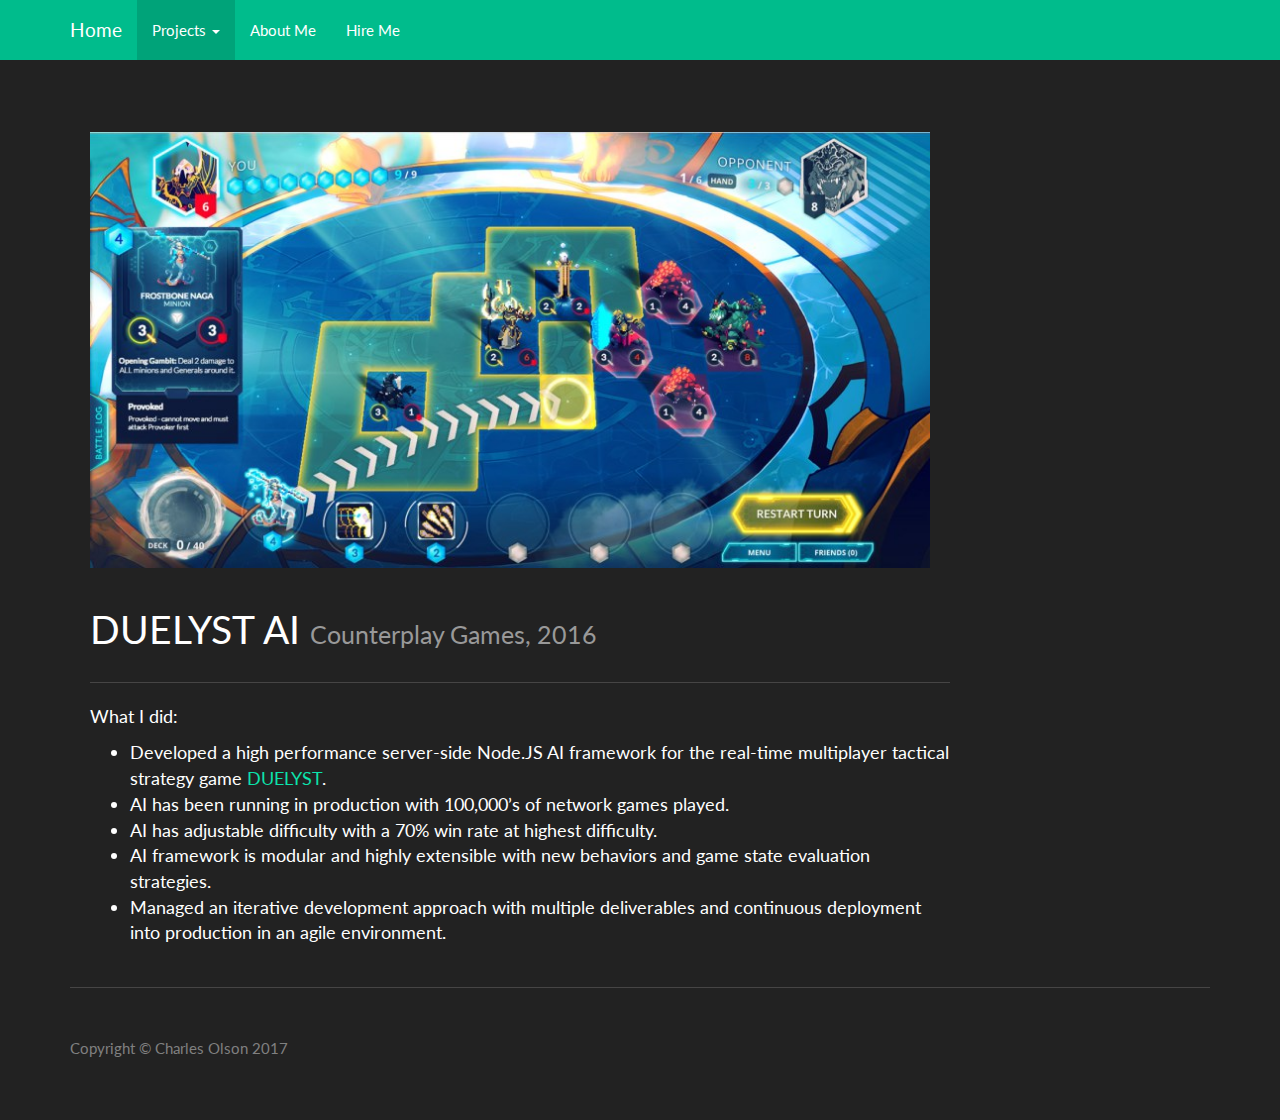
<file: project-duelyst.html>
﻿<!DOCTYPE html>
<html lang="en">

<head>

  <meta charset="utf-8">
  <meta http-equiv="X-UA-Compatible" content="IE=edge">
  <meta name="viewport" content="width=device-width, initial-scale=1">
  <meta name="description" content="Professional page for Software Developer Charles Olson">
  <meta name="author" content="Charles Olson">

  <title>Charles Olson | Duelyst AI</title>

  <!-- Bootstrap Core CSS -->
  <link href="css/bootstrap.min.css" rel="stylesheet">

  <!-- Custom CSS -->
  <link href="css/2-col-portfolio.css" rel="stylesheet">

  <!-- HTML5 Shim and Respond.js IE8 support of HTML5 elements and media queries -->
  <!-- WARNING: Respond.js doesn't work if you view the page via file:// -->
  <!--[if lt IE 9]>
      <script src="https://oss.maxcdn.com/libs/html5shiv/3.7.0/html5shiv.js"></script>
      <script src="https://oss.maxcdn.com/libs/respond.js/1.4.2/respond.min.js"></script>
  <![endif]-->

</head>

<body>

  <!-- Navigation -->
  <nav class="navbar navbar-inverse navbar-fixed-top" role="navigation">
    <div class="container">
      <!-- Brand and toggle get grouped for better mobile display -->
      <div class="navbar-header">
        <button type="button" class="navbar-toggle" data-toggle="collapse" data-target="#bs-example-navbar-collapse-1">
          <span class="sr-only">Toggle navigation</span>
          <span class="icon-bar"></span>
          <span class="icon-bar"></span>
          <span class="icon-bar"></span>
        </button>
        <a class="navbar-brand" href="index.html">Home</a>
      </div>
      <!-- Collect the nav links, forms, and other content for toggling -->
      <div class="collapse navbar-collapse" id="bs-example-navbar-collapse-1">
        <ul class="nav navbar-nav">
          <li class="dropdown active">
            <a class="dropdown-toggle" data-toggle="dropdown" href="#">
              Projects
              <span class="caret"></span>
            </a>
            <ul class="dropdown-menu">
              <li class="active"><a href="project-duelyst.html">DUELYST AI</a></li>
              <li><a href="project-autoflash.html">AutoFlash</a></li>
              <li><a href="project-cmira.html">CMIRA</a></li>
              <li><a href="project-poxpoints.html">PoxPoints</a></li>
              <li><a href="project-ahkarena.html">AHK Arena</a></li>
              <li><a href="project-mira.html">MIRA</a></li>
            </ul>
          </li>
          <li>
            <a href="about.html">About Me</a>
          </li>
          <li>
            <a href="hire-me.html">Hire Me</a>
          </li>
        </ul>
      </div>
      <!-- /.navbar-collapse -->
    </div>
    <!-- /.container -->
  </nav>

  <!-- Page Content -->
  <div class="container">

    <!-- Page Header -->
    <div class="column clearfix">
      <article class="content" itemscope itemtype="http://schema.org/BlogPosting">
        <figure class="fig-image">
          <img class="img-responsive fig-image-project" src="images/fullsize/dl.jpg" alt="">
        </figure>
        <section class="content-body">
          <div class="header-title">
            <h1 class="page-header">
              DUELYST AI
              <small>Counterplay Games, 2016</small>
            </h1>
          </div>
          <hr />
          <p>What I did:</p>
          <ul class="about-ul">
            <li>Developed a high performance server-side Node.JS AI framework for the real-time multiplayer tactical strategy game <a href="https://duelyst.com/">DUELYST</a>.</li>
            <li>AI has been running in production with 100,000’s of network games played.</li>
            <li>AI has adjustable difficulty with a 70% win rate at highest difficulty.</li>
            <li>AI framework is modular and highly extensible with new behaviors and game state evaluation strategies.</li>
            <li>Managed an iterative development approach with multiple deliverables and continuous deployment into production in an agile environment.</li>
          </ul>
        </section>
      </article>
    </div>


    <hr>

    <footer>
        <div class="row">
            <div class="col-lg-12">
                <p>Copyright &copy; Charles Olson 2017</p>
            </div>
        </div>
    </footer>

  </div>
  <!-- /.container -->
  <!-- jQuery -->
  <script src="js/jquery.js"></script>

  <!-- Bootstrap Core JavaScript -->
  <script src="js/bootstrap.min.js"></script>

</body>

</html>
</file>
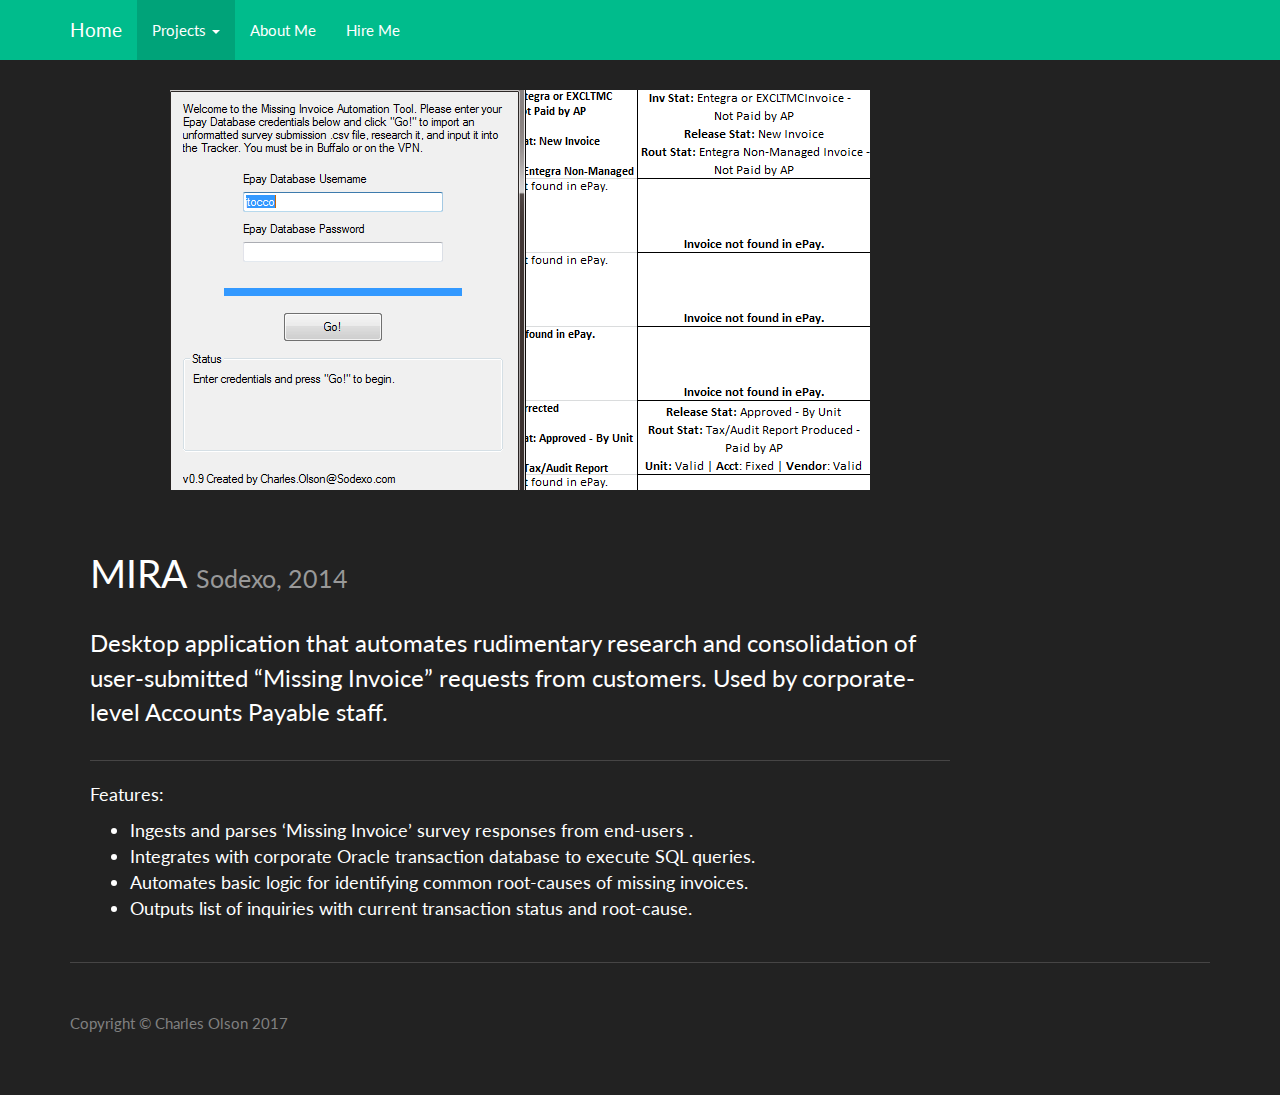
<file: project-mira.html>
﻿<!DOCTYPE html>
<html lang="en">

<head>

  <meta charset="utf-8">
  <meta http-equiv="X-UA-Compatible" content="IE=edge">
  <meta name="viewport" content="width=device-width, initial-scale=1">
  <meta name="description" content="Professional page for Software Developer Charles Olson">
  <meta name="author" content="Charles Olson">

  <title>Charles Olson | MIRA</title>

  <!-- Bootstrap Core CSS -->
  <link href="css/bootstrap.min.css" rel="stylesheet">

  <!-- Custom CSS -->
  <link href="css/2-col-portfolio.css" rel="stylesheet">

  <!-- HTML5 Shim and Respond.js IE8 support of HTML5 elements and media queries -->
  <!-- WARNING: Respond.js doesn't work if you view the page via file:// -->
  <!--[if lt IE 9]>
      <script src="https://oss.maxcdn.com/libs/html5shiv/3.7.0/html5shiv.js"></script>
      <script src="https://oss.maxcdn.com/libs/respond.js/1.4.2/respond.min.js"></script>
  <![endif]-->

</head>

<body>

  <!-- Navigation -->
  <nav class="navbar navbar-inverse navbar-fixed-top" role="navigation">
    <div class="container">
      <!-- Brand and toggle get grouped for better mobile display -->
      <div class="navbar-header">
        <button type="button" class="navbar-toggle" data-toggle="collapse" data-target="#bs-example-navbar-collapse-1">
          <span class="sr-only">Toggle navigation</span>
          <span class="icon-bar"></span>
          <span class="icon-bar"></span>
          <span class="icon-bar"></span>
        </button>
        <a class="navbar-brand" href="index.html">Home</a>
      </div>
      <!-- Collect the nav links, forms, and other content for toggling -->
      <div class="collapse navbar-collapse" id="bs-example-navbar-collapse-1">
        <ul class="nav navbar-nav">
          <li class="dropdown active">
            <a class="dropdown-toggle" data-toggle="dropdown" href="#">
              Projects
              <span class="caret"></span>
            </a>
            <ul class="dropdown-menu">
              <li><a href="project-duelyst.html">DUELYST AI</a></li>
              <li><a href="project-autoflash.html">AutoFlash</a></li>
              <li><a href="project-cmira.html">CMIRA</a></li>
              <li><a href="project-poxpoints.html">PoxPoints</a></li>
              <li><a href="project-ahkarena.html">AHK Arena</a></li>
              <li class="active"><a href="project-mira.html">MIRA</a></li>
            </ul>
          </li>
          <li>
            <a href="about.html">About Me</a>
          </li>
          <li>
            <a href="hire-me.html">Hire Me</a>
          </li>
        </ul>
      </div>
      <!-- /.navbar-collapse -->
    </div>
    <!-- /.container -->
  </nav>

  <!-- Page Content -->
  <div class="container">

    <!-- Page Header -->
    <div class="column clearfix">
      <article class="content" itemscope itemtype="http://schema.org/BlogPosting">
        <figure>
          <img class="img-responsive centered fig-image-project" src="images/project_mi700x400.png" alt="">
        </figure>
        <section class="content-body">
          <div class="header-title">
            <h1 class="page-header">
              MIRA
              <small>Sodexo, 2014</small>
            </h1>
          </div>
          <div class="introduction-text">
            Desktop application that automates rudimentary research and consolidation of user-submitted “Missing Invoice” requests from customers. Used by corporate-level Accounts Payable staff.
          </div>
          <hr />
          <p>Features:</p>
          <ul class="about-ul">
            <li>Ingests and parses ‘Missing Invoice’ survey responses from end-users .</li>
            <li>Integrates with corporate Oracle transaction database to execute SQL queries.</li>
            <li>Automates basic logic for identifying common root-causes of missing invoices.</li>
            <li>Outputs list of inquiries with current transaction status and root-cause.</li>
          </ul>
        </section>
      </article>
    </div>
    <hr>

    <footer>
        <div class="row">
            <div class="col-lg-12">
                <p>Copyright &copy; Charles Olson 2017</p>
            </div>
        </div>
    </footer>

  </div>
  <!-- /.container -->
  <!-- jQuery -->
  <script src="js/jquery.js"></script>

  <!-- Bootstrap Core JavaScript -->
  <script src="js/bootstrap.min.js"></script>

</body>

</html>
</file>
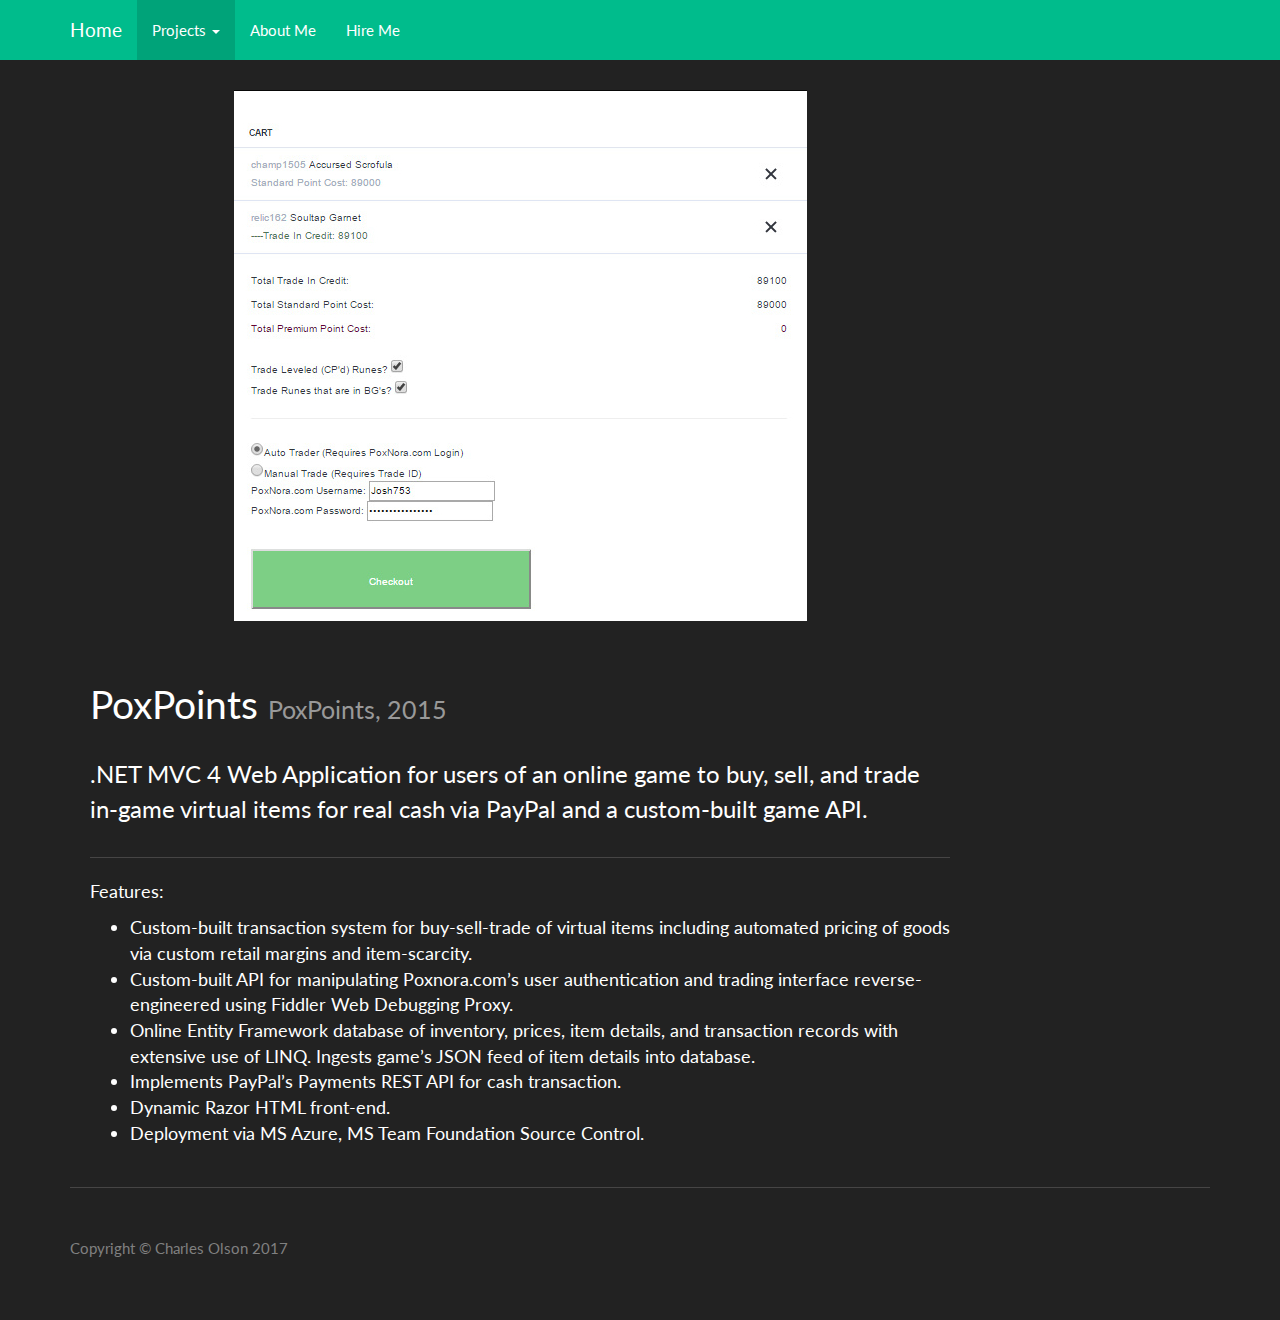
<file: project-poxpoints.html>
﻿<!DOCTYPE html>
<html lang="en">

<head>

  <meta charset="utf-8">
  <meta http-equiv="X-UA-Compatible" content="IE=edge">
  <meta name="viewport" content="width=device-width, initial-scale=1">
  <meta name="description" content="Professional page for Software Developer Charles Olson">
  <meta name="author" content="Charles Olson">

  <title>Charles Olson | PoxPoints</title>

  <!-- Bootstrap Core CSS -->
  <link href="css/bootstrap.min.css" rel="stylesheet">

  <!-- Custom CSS -->
  <link href="css/2-col-portfolio.css" rel="stylesheet">

  <!-- HTML5 Shim and Respond.js IE8 support of HTML5 elements and media queries -->
  <!-- WARNING: Respond.js doesn't work if you view the page via file:// -->
  <!--[if lt IE 9]>
      <script src="https://oss.maxcdn.com/libs/html5shiv/3.7.0/html5shiv.js"></script>
      <script src="https://oss.maxcdn.com/libs/respond.js/1.4.2/respond.min.js"></script>
  <![endif]-->

</head>

<body>

  <!-- Navigation -->
  <nav class="navbar navbar-inverse navbar-fixed-top" role="navigation">
    <div class="container">
      <!-- Brand and toggle get grouped for better mobile display -->
      <div class="navbar-header">
        <button type="button" class="navbar-toggle" data-toggle="collapse" data-target="#bs-example-navbar-collapse-1">
          <span class="sr-only">Toggle navigation</span>
          <span class="icon-bar"></span>
          <span class="icon-bar"></span>
          <span class="icon-bar"></span>
        </button>
        <a class="navbar-brand" href="index.html">Home</a>
      </div>
      <!-- Collect the nav links, forms, and other content for toggling -->
      <div class="collapse navbar-collapse" id="bs-example-navbar-collapse-1">
        <ul class="nav navbar-nav">
          <li class="dropdown active">
            <a class="dropdown-toggle" data-toggle="dropdown" href="#">
              Projects
              <span class="caret"></span>
            </a>
            <ul class="dropdown-menu">
              <li><a href="project-duelyst.html">DUELYST AI</a></li>
              <li><a href="project-autoflash.html">AutoFlash</a></li>
              <li><a href="project-cmira.html">CMIRA</a></li>
              <li class="active"><a href="project-poxpoints.html">PoxPoints</a></li>
              <li><a href="project-ahkarena.html">AHK Arena</a></li>
              <li><a href="project-mira.html">MIRA</a></li>
            </ul>
          </li>
          <li>
            <a href="about.html">About Me</a>
          </li>
          <li>
            <a href="hire-me.html">Hire Me</a>
          </li>
        </ul>
      </div>
      <!-- /.navbar-collapse -->
    </div>
    <!-- /.container -->
  </nav>

  <!-- Page Content -->
  <div class="container">

    <!-- Page Header -->
    <div class="column clearfix">
      <article class="content" itemscope itemtype="http://schema.org/BlogPosting">
        <figure>
          <img class="img-responsive fig-image-project centered" src="images/fullsize/pp2.jpg" alt="">
        </figure>
        <section class="content-body">
          <div class="header-title">
            <h1 class="page-header">
              PoxPoints
              <small>PoxPoints, 2015</small>
            </h1>
          </div>
          <div class="introduction-text">
            .NET MVC 4 Web Application for users of an online game to buy, sell, and trade in-game virtual items for real cash via PayPal and a custom-built game API.
          </div>
          <hr />
          <p>Features:</p>
          <ul class="about-ul">
            <li>Custom-built transaction system for buy-sell-trade of virtual items including automated pricing of goods via custom retail margins and item-scarcity.</li>
            <li>Custom-built API for manipulating Poxnora.com’s user authentication and trading interface reverse-engineered using Fiddler Web Debugging Proxy.</li>
            <li>Online Entity Framework database of inventory, prices, item details, and transaction records with extensive use of LINQ. Ingests game’s JSON feed of item details into database.</li>
            <li>Implements PayPal’s Payments REST API for cash transaction.</li>
            <li>Dynamic Razor HTML front-end.</li>
            <li>Deployment via MS Azure, MS Team Foundation Source Control.</li>
          </ul>
        </section>
      </article>
    </div>


    <hr>

    <footer>
        <div class="row">
            <div class="col-lg-12">
                <p>Copyright &copy; Charles Olson 2017</p>
            </div>
        </div>
    </footer>

  </div>
  <!-- /.container -->
  <!-- jQuery -->
  <script src="js/jquery.js"></script>

  <!-- Bootstrap Core JavaScript -->
  <script src="js/bootstrap.min.js"></script>

</body>

</html>
</file>
<file: css/2-col-portfolio.css>
/*!
 * Start Bootstrap - 2 Col Portfolio (http://startbootstrap.com/)
 * Copyright 2013-2016 Start Bootstrap
 * Licensed under MIT (https://github.com/BlackrockDigital/startbootstrap/blob/gh-pages/LICENSE)
 */

body {
    padding-top: 70px; /* Required padding for .navbar-fixed-top. Remove if using .navbar-static-top. Change if height of navigation changes. */
}

.portfolio-item {
    margin-bottom: 25px;
}

footer {
    margin: 50px 0;
}

.selfie-card {
  padding-top: 10%;
  padding-bottom: 10%;
  /*padding: 10% 10% 10% 0%;*/
  max-width: 200px;
}

.introduction-text {
  font-size: x-large;
  padding-bottom: 10px;
}

.header-title {
  padding-top:0%;
}

.img-project {
  border: 1px solid #878787;
}

.img-about {
  border-radius: 3px;
  max-width: 100%;
  height: auto;
  }

.column {
  max-width: 90rem;
}

.clearfix {
  overflow: auto;
}

.about-ul {
  overflow: hidden;
}

.content-body {
  margin: 2rem;
  font-size: large;
}

.fig-image {
  float: left;
  margin: 0 2rem 2rem 0;
}

.fig-image-project {
padding: 2rem;
}

.centered {
  display: block;
  margin:auto;
}

.inline {
  display:inline;
}

.fig-image-caption {
  font-family: "DINPro", Helvetica Neue, Helvetica, Arial, sans-serif;
  letter-spacing: .08rem;
  color: #878787;
  font-size: 1.4rem;
  font-weight: 300;
  line-height: 2.1rem;
  margin-top: .5rem;
  display: block;
}

.fig-project-caption {
  margin-left: 2rem;
  margin-top: 0;
}

footer {
  color: gray;
}

@media only screen and (max-width: 1199px) {
  .header-title {
    padding-top: 0%;
    padding-bottom: 0%;
  }

  .page-header {
    margin: 0px
  }

  .selfie-card {
  }
}
</file>
